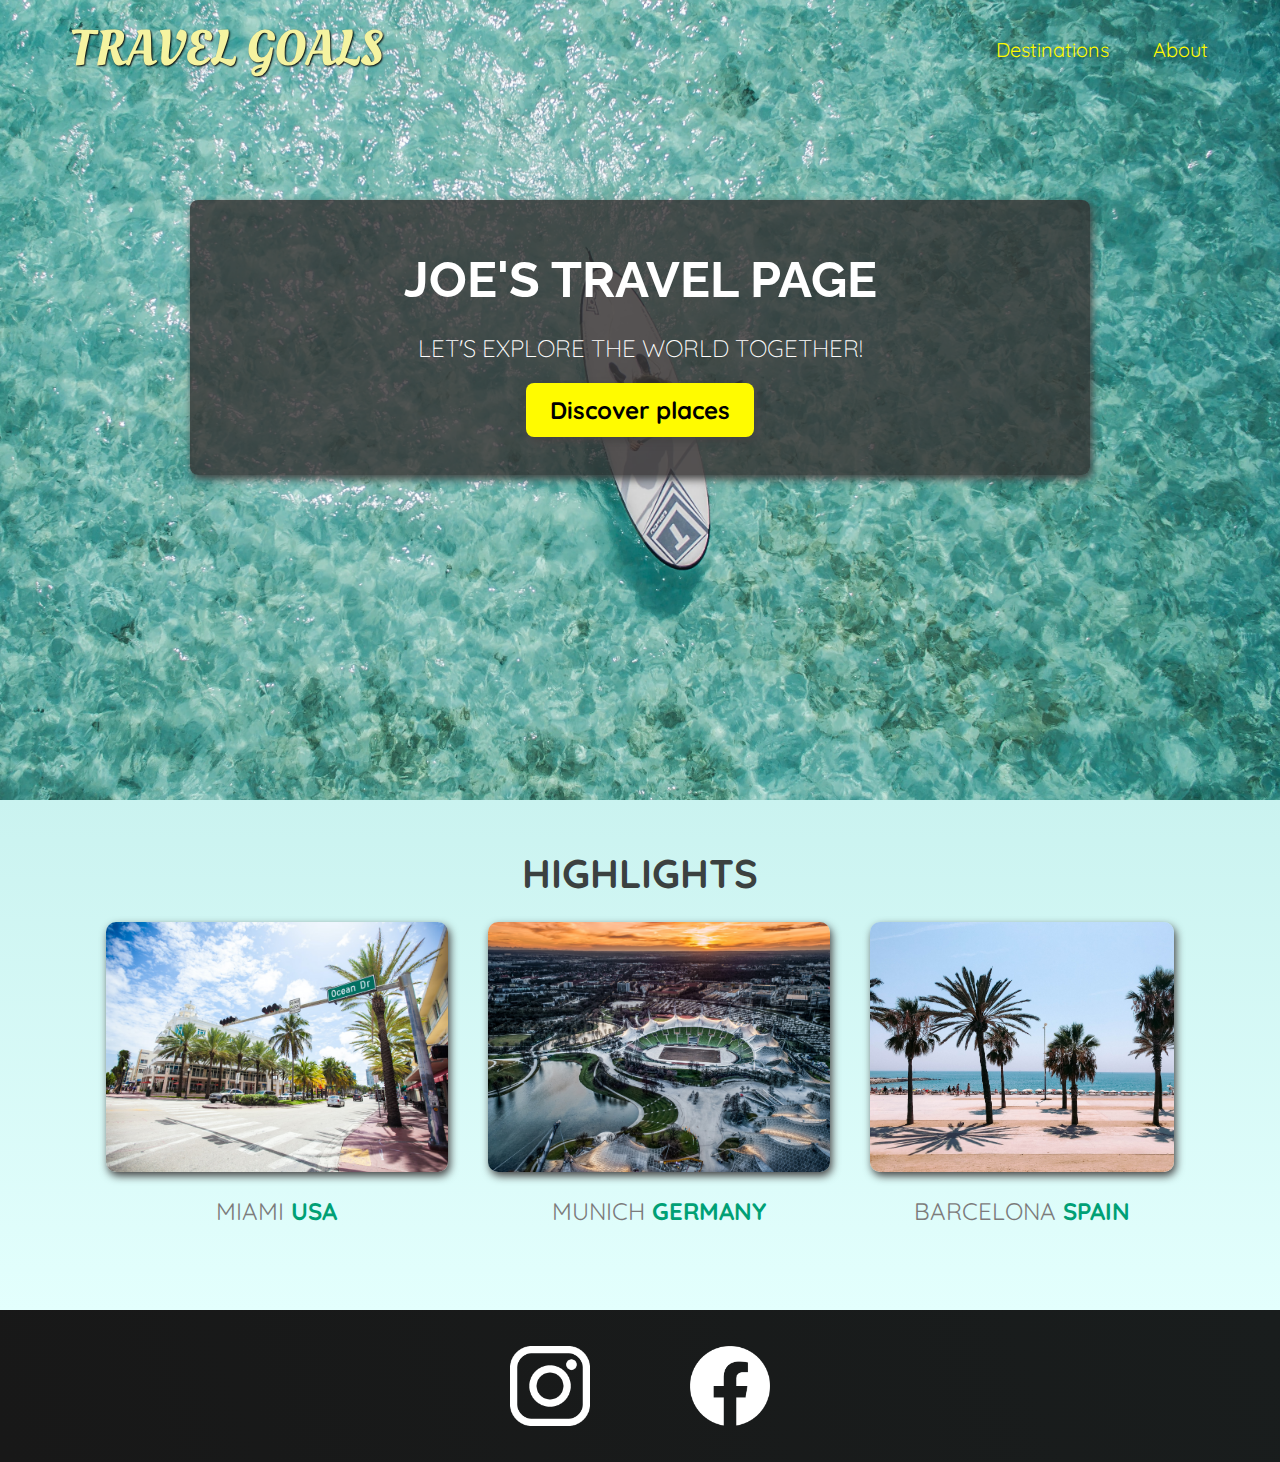
<file: index.html>
<!DOCTYPE html>
<html lang="en">
  <head>
    <meta charset="UTF-8" />
    <link
      href="https://fonts.googleapis.com/css2?family=Raleway:wght@700&family=Oleo+Script:wght@700&family=Quicksand:wght@300;500;700&display=swap"
      rel="stylesheet"
    />
    <link rel="stylesheet" href="/styles.css" />
    <link rel="stylesheet" href="/shared.css" />
    <title>Travel Goals</title>
  </head>
  <body>
    <header>
      <div id="page-logo">
        <a href="/index.html">Travel Goals</a>
      </div>
      <nav>
        <ul>
          <li><a href="/places.html">Destinations</a></li>
          <li><a href="#">About</a></li>
        </ul>
      </nav>
    </header>

    <main>
      <section id="hero">
        <div id="hero-content">
          <h1>Joe's Travel Page</h1>
          <p>Let's explore the world together!</p>
          <a href="/places.html">Discover places</a>
        </div>
      </section>

      <section id="highlights">
        <h2>Highlights</h2>
        <ul id="destinations">
          <li class="destination">
            <img
              src="/images/places/miami.jpg"
              alt="Miami streets on sunny day"
            />
            <p>Miami <strong>USA</strong></p>
          </li>
          <li class="destination">
            <img
              src="/images/places/munich.jpg"
              alt="Munich football statium"
            />
            <p>Munich <strong>Germany</strong></p>
          </li>
          <li class="destination">
            <img
              src="/images/places/barcelona.jpg"
              alt="Barcelona Palm Beach"
            />
            <p>Barcelona <strong>Spain</strong></p>
          </li>
        </ul>
      </section>
    </main>
    <footer>
      <ul>
        <li>
          <a href="https://www.instagram.com">
            <img src="/images/icons/insta.png" alt="instagram" />
          </a>
        </li>
        <li>
          <a href="https://www.facebook.com">
            <img src="/images/icons/facebook.png" alt="facebook" />
          </a>
        </li>
      </ul>
    </footer>
  </body>
</html>
</file>
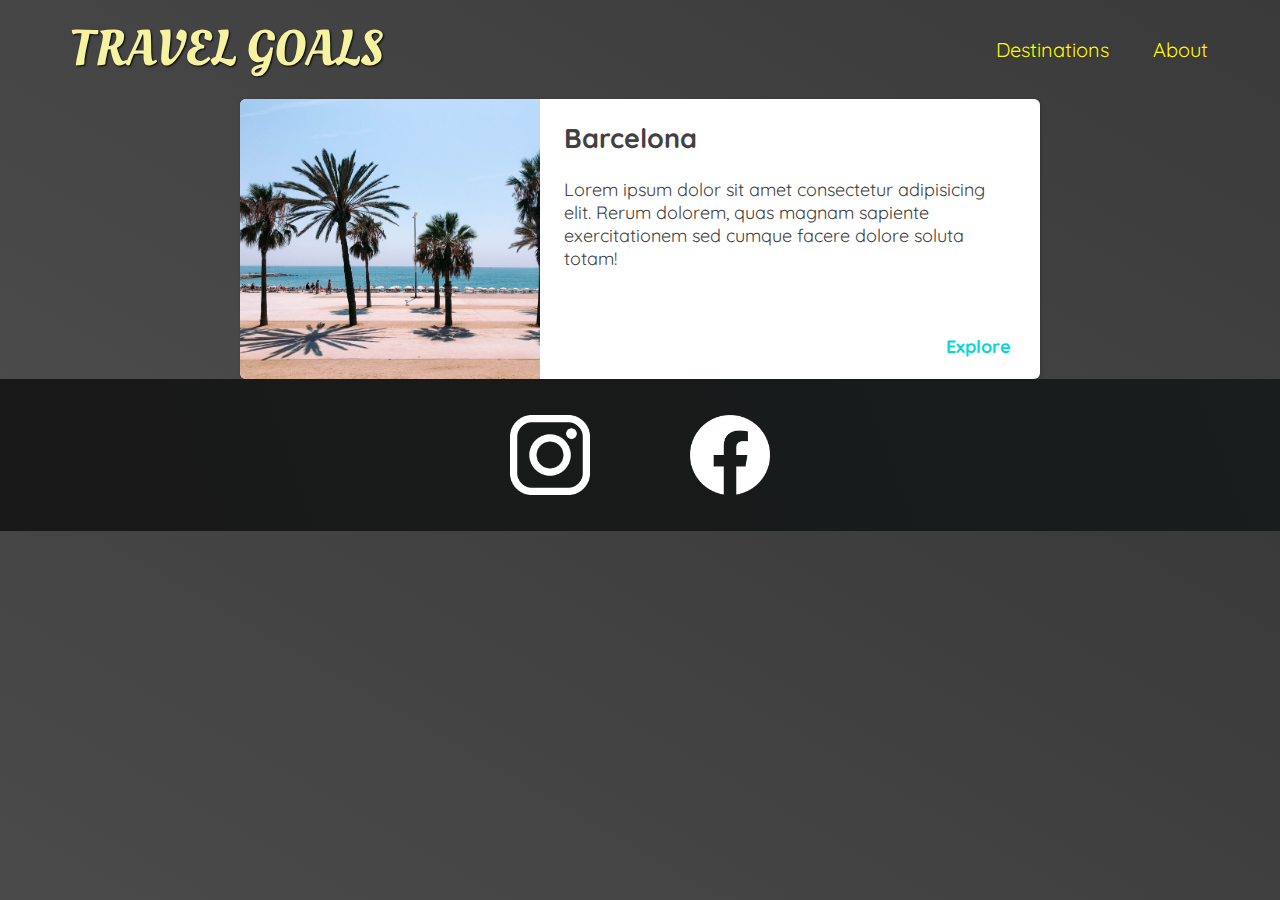
<file: places.html>
<!DOCTYPE html>
<html lang="en">
  <head>
    <meta charset="UTF-8" />
    <link
      href="https://fonts.googleapis.com/css2?family=Raleway:wght@700&family=Oleo+Script:wght@700&family=Quicksand:wght@300;500;700&display=swap"
      rel="stylesheet"
    />
    <link rel="stylesheet" href="/shared.css" />
    <link rel="stylesheet" href="/places.css" />
    <title>Destinations</title>
  </head>
  <body>
    <header>
      <div id="page-logo">
        <a href="/index.html">Travel Goals</a>
      </div>
      <nav>
        <ul>
          <li><a href="/places.html">Destinations</a></li>
          <li><a href="#">About</a></li>
        </ul>
      </nav>
    </header>

    <main>
      <ul>
        <li>
          <img src="/images/places/barcelona.jpg" alt="City of Barcelona" />
          <div class="item-content">
            <h2>Barcelona</h2>
            <p>
              Lorem ipsum dolor sit amet consectetur adipisicing elit. Rerum dolorem, quas magnam sapiente exercitationem sed cumque facere dolore soluta totam!
            </p>
            <div class="actions">
              <a href="https://en.wikipedia.org/wiki/Barcelona">Explore</a>
            </div>
          </div>
        </li>
      </ul>
    </main>

    <footer>
      <ul>
        <li>
          <a href="https://www.instagram.com">
            <img src="/images/icons/insta.png" alt="instagram" />
          </a>
        </li>
        <li>
          <a href="https://www.facebook.com">
            <img src="/images/icons/facebook.png" alt="facebook" />
          </a>
        </li>
      </ul>
    </footer>
  </body>
</html>
</file>
<file: styles.css>
#hero {
  height: 800px;
  background-image: url(/images/places/ocean.jpg);
  background-position: center;
  background-size: cover;
}

#hero-content {
  width: 900px;
  background-color: rgba(51, 47, 47, 0.8);
  box-shadow: 2px 4px 8px rgb(68, 67, 67);
  border-radius: 8px;
  text-align: center;
  padding: 50px 0;
  margin: 0 auto;
  position: relative;
  top: 200px;
}

#hero-content h1 {
  color: white;
  text-transform: uppercase;
  font-size: 50px;
  font-family: 'Raleway', sans-serif;
  margin: 0px;
}

#hero-content p {
  color: white;
  text-transform: uppercase;
  font-size: 24px;
  font-weight: 300;
  margin-bottom: 32px;
}

#hero-content a {
  text-decoration: none;
  background-color: rgb(255, 251, 0);
  padding: 12px 24px;
  color: black;
  font-size: 24px;
  font-weight: bold;
  border-radius: 8px;
  box-shadow: 2px 4px 8px rgb(68, 67, 67);
}

#hero-content a:hover {
  background-color: rgb(255, 238, 0);
}

#highlights {
  padding: 24px;
  background: linear-gradient(0deg, rgb(227, 255, 253), rgb(202, 243, 240));
}

#highlights h2 {
  text-transform: uppercase;
  text-align: center;
  font-size: 40px;
  color: rgb(59, 65, 64);
  margin: 24px 0;
}

#destinations {
  display: flex;
  width: 90%;
  margin: auto;
  margin-bottom: 40px;
  justify-content: center;
}

.destination {
  margin: 0 20px;
  text-transform: uppercase;
}

.destination p {
  text-align: center;
  font-size: 24px;
  color: rgb(124, 123, 123);
  margin: 20px 0;
}

.destination img {
  height: 250px;
  width: 100%;
  box-shadow: 2px 4px 8px rgb(68, 67, 67);
  border-radius: 10px;
  object-fit: cover;
}

.destination strong {
  color: rgb(0, 160, 117);
}
</file>
<file: shared.css>
body {
  font-family: 'Quicksand', sans-serif;
  margin: 0;
}

ul {
  list-style: none;
  margin: 0;
  padding: 0;
}

header {
  display: flex;
  justify-content: space-between;
  align-items: center;
  padding: 15px 60px;
  position: absolute;
  width: 100%;
  top: 0;
  left: 0;
  box-sizing: border-box;
}

#page-logo a {
  padding: 10px;
  font-family: 'Oleo Script', sans-serif;
  color: rgb(245, 243, 160);
  font-size: 50px;
  text-decoration: none;
  text-transform: uppercase;
  text-shadow: 1px 1px 2px rgb(0, 0, 0);
}

header ul {
  display: flex;
}

header li {
  margin-left: 20px;
}

header a {
  color: rgb(255, 251, 0);
  text-decoration: none;
  font-size: 20px;
  padding: 12px;
  text-shadow: 1px 1px 2px rgba(0, 0, 0, 0.2);
  border-radius: 8px;
}

header a:hover {
  color: rgb(77, 77, 77);
  background-color: rgb(255, 251, 0);
}

footer {
  background: linear-gradient(70deg, rgb(24, 24, 24), rgb(25, 29, 29));
  padding: 36px 0;
}

footer ul {
  display: flex;
  justify-content: center;
}

footer li {
  width: 80px;
  height: 80px;
  margin: 0 50px;
}

footer img {
  width: 100%;
  height: 100%;
}
</file>
<file: places.css>
body {
  background: linear-gradient(30deg, rgb(77, 77, 77), rgb(58, 58, 58));
}

header {
  position: static;
}

main ul {
  width: 800px;
  margin: 0 auto;
}

main li {
  display: flex;
  background-color: white;
  box-shadow: 1px 1px 4px rgba(0, 0, 0, 0.2);
  border-radius: 6px;
  overflow: hidden;
}

main li img {
  width: 300px;
  height: 280px;
  object-fit: cover;
}

.item-content {
  padding: 0 24px;
  font-family: 'Quicksand', sans-serif;
  font-size: large;
  color: rgb(66, 65, 65);
}

.actions {
  display: flex;
  justify-content: end;
  margin-top: 50px;
  padding: 10px 0;
}

.actions a {
  color: rgb(5, 215, 215);
  font-weight: bold;
  text-decoration: none;
  padding: 5px;
}

.actions a:hover {
  background-color: rgb(222, 237, 237);
  border-radius: 5px;
}
</file>
